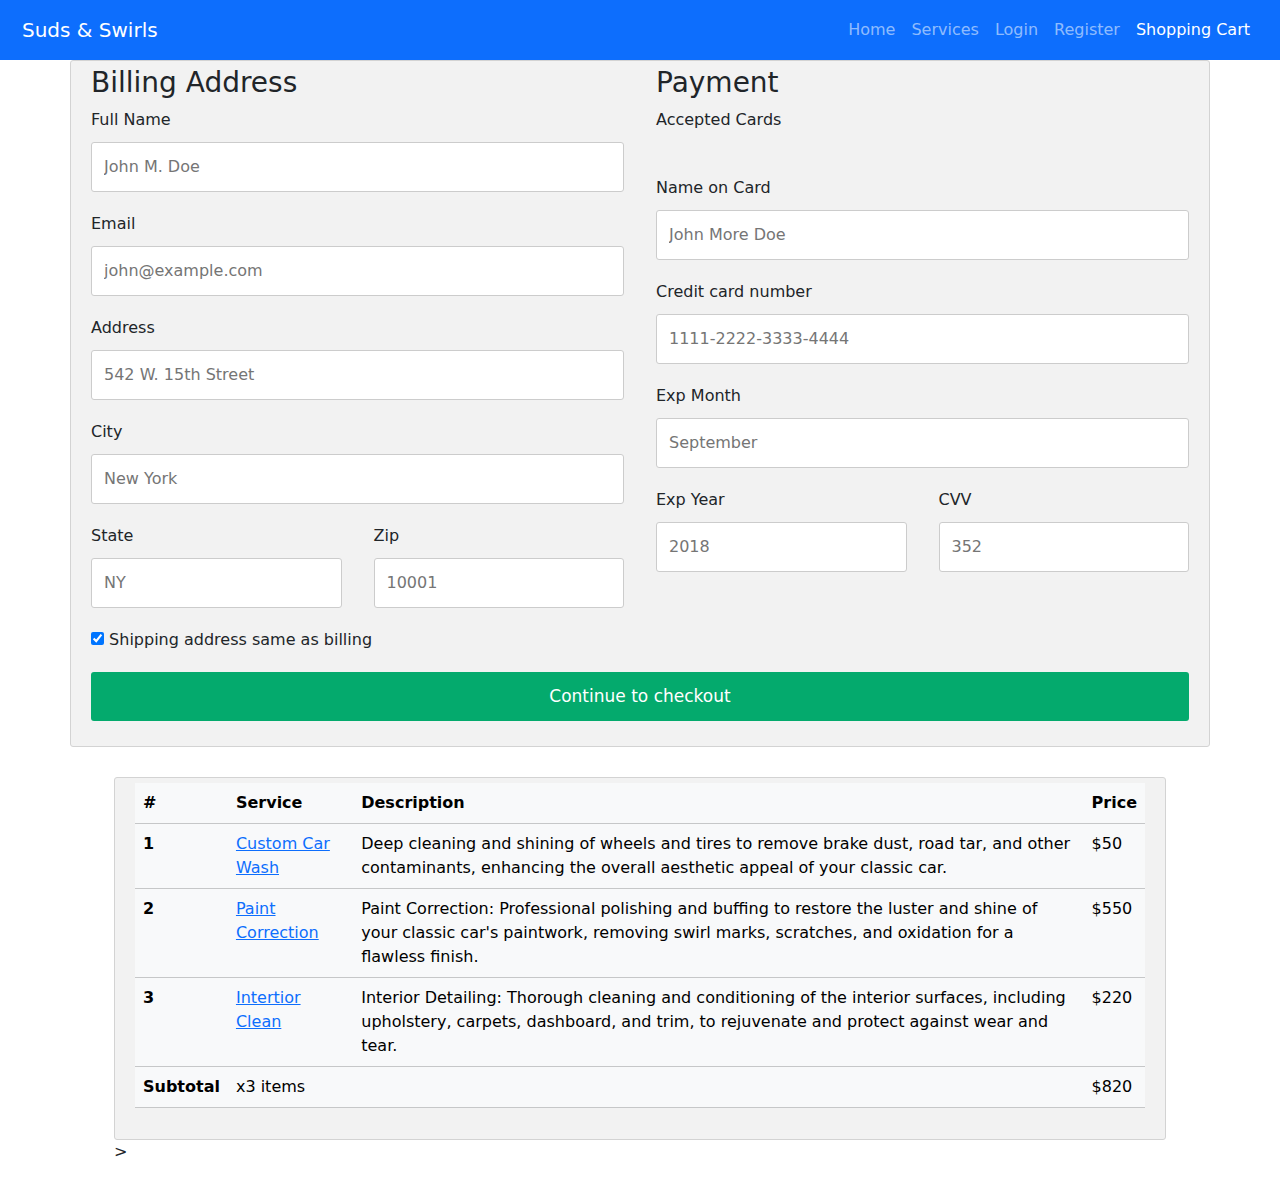
<file: pages/checkout2.html>
<!DOCTYPE html>
<html lang="en">

<head>
    <meta charset="UTF-8">
    <meta name="viewport" content="width=device-width, initial-scale=1.0">
    <link href="https://cdn.jsdelivr.net/npm/bootstrap@5.3.3/dist/css/bootstrap.min.css" rel="stylesheet"
        integrity="sha384-QWTKZyjpPEjISv5WaRU9OFeRpok6YctnYmDr5pNlyT2bRjXh0JMhjY6hW+ALEwIH" crossorigin="anonymous">
    <link rel="stylesheet" href="css/test.css">
    <title>Test Page</title>
</head>

<body>
    <header>
        <nav class="navbar navbar-expand-lg  navbar bg-primary" data-bs-theme="dark">
            <div class="container-fluid">
                <a class="navbar-brand" href="index.html">Suds & Swirls</a>
                <button class="navbar-toggler" type="button" data-bs-toggle="collapse"
                    data-bs-target="#navbarSupportedContent" aria-controls="navbarSupportedContent"
                    aria-expanded="false" aria-label="Toggle navigation">
                    <span class="navbar-toggler-icon"></span>
                </button>
                <div class="collapse navbar-collapse" id="navbarSupportedContent">
                    <ul class="navbar-nav ms-auto mb-2 mb-lg-0">
                        <li class="nav-item">
                            <a class="nav-link" aria-current="page" href="index.html">Home</a>
                        </li>
                        <li class="nav-item">
                            <a class="nav-link" href="services.html">Services</a>
                        </li>
                        <li class="nav-item">
                            <a class="nav-link" href="user_login.html">Login</a>
                        </li>
                        <li class="nav-item">
                            <a class="nav-link" href="user_registration.html">Register</a>
                        </li>
                        <li class="nav-item">
                            <a class="nav-link active" href="checkout2.html">Shopping Cart</a>
                        </li>
                    </ul>


                </div>
            </div>
        </nav>
    </header>
    <div class="row">
        <div class="col-75">
            <div class="container">
                <form action="/action_page.php">

                    <div class="row">
                        <div class="col-50">
                            <h3>Billing Address</h3>
                            <label for="fname"><i class="fa fa-user"></i> Full Name</label>
                            <input type="text" id="fname" name="firstname" placeholder="John M. Doe">
                            <label for="email"><i class="fa fa-envelope"></i> Email</label>
                            <input type="text" id="email" name="email" placeholder="john@example.com">
                            <label for="adr"><i class="fa fa-address-card-o"></i> Address</label>
                            <input type="text" id="adr" name="address" placeholder="542 W. 15th Street">
                            <label for="city"><i class="fa fa-institution"></i> City</label>
                            <input type="text" id="city" name="city" placeholder="New York">

                            <div class="row">
                                <div class="col-50">
                                    <label for="state">State</label>
                                    <input type="text" id="state" name="state" placeholder="NY">
                                </div>
                                <div class="col-50">
                                    <label for="zip">Zip</label>
                                    <input type="text" id="zip" name="zip" placeholder="10001">
                                </div>
                            </div>
                        </div>

                        <div class="col-50">
                            <h3>Payment</h3>
                            <label for="fname">Accepted Cards</label>
                            <div class="icon-container">
                                <i class="fa fa-cc-visa" style="color:navy;"></i>
                                <i class="fa fa-cc-amex" style="color:blue;"></i>
                                <i class="fa fa-cc-mastercard" style="color:red;"></i>
                                <i class="fa fa-cc-discover" style="color:orange;"></i>
                            </div>
                            <label for="cname">Name on Card</label>
                            <input type="text" id="cname" name="cardname" placeholder="John More Doe">
                            <label for="ccnum">Credit card number</label>
                            <input type="text" id="ccnum" name="cardnumber" placeholder="1111-2222-3333-4444">
                            <label for="expmonth">Exp Month</label>
                            <input type="text" id="expmonth" name="expmonth" placeholder="September">

                            <div class="row">
                                <div class="col-50">
                                    <label for="expyear">Exp Year</label>
                                    <input type="text" id="expyear" name="expyear" placeholder="2018">
                                </div>
                                <div class="col-50">
                                    <label for="cvv">CVV</label>
                                    <input type="text" id="cvv" name="cvv" placeholder="352">
                                </div>
                            </div>
                        </div>

                    </div>
                    <label>
                        <input type="checkbox" checked="checked" name="sameadr"> Shipping address same as billing
                    </label>
                    <input type="submit" value="Continue to checkout" class="btn">
                </form>
            </div>
        </div>
    
        <div class="table1">
            <div class="container">

                <table class="table table-light table-hover">
                    <thead>
                        <tr>
                            <th scope="col">#</th>
                            <th scope="col">Service</th>
                            <th scope="col">Description</th>
                            <th scope="col">Price</th>
                        </tr>
                    </thead>
                    <tbody>

                        <tr>
                            <th scope="row">1</th>
                            <td><a href="services.html">Custom Car Wash</a> <span class="price"></span></td>
                            <td>Deep cleaning and shining of wheels and tires to remove brake dust, road
                                tar, and other contaminants, enhancing the overall aesthetic appeal of your classic car.
                            </td>
                            <td>$50</td>
                        </tr>
                        <tr>
                            <th scope="row">2</th>
                            <td><a href="services.html">Paint Correction</a> <span class="price"></span></td>
                            <td>Paint Correction: Professional polishing and buffing to restore the luster
                                and shine of your classic car's paintwork, removing swirl marks, scratches, and
                                oxidation
                                for a flawless finish.</td>
                            <td>$550</td>
                        </tr>
                        <tr>
                            <th scope="row">3</th>
                            <td><a href="services.html">Intertior Clean</a> <span class="price"></span></td>
                            <td>Interior Detailing: Thorough cleaning and conditioning of the interior
                                surfaces, including upholstery, carpets, dashboard, and trim, to rejuvenate and protect
                                against wear and tear.</td>
                            <td>$220</td>
                        </tr>
                        <tr>
                            <th> Subtotal</th>
                            <td colspan="2">x3 items</td>
                            <td>$820</td>
                        </tr>

                    </tbody>
                </table>
            </div>>
        </div>
    </div>
    
    <script src="https://cdn.jsdelivr.net/npm/bootstrap@5.3.3/dist/js/bootstrap.bundle.min.js"
        integrity="sha384-YvpcrYf0tY3lHB60NNkmXc5s9fDVZLESaAA55NDzOxhy9GkcIdslK1eN7N6jIeHz"
        crossorigin="anonymous"></script>

</body>

</html>
</file>
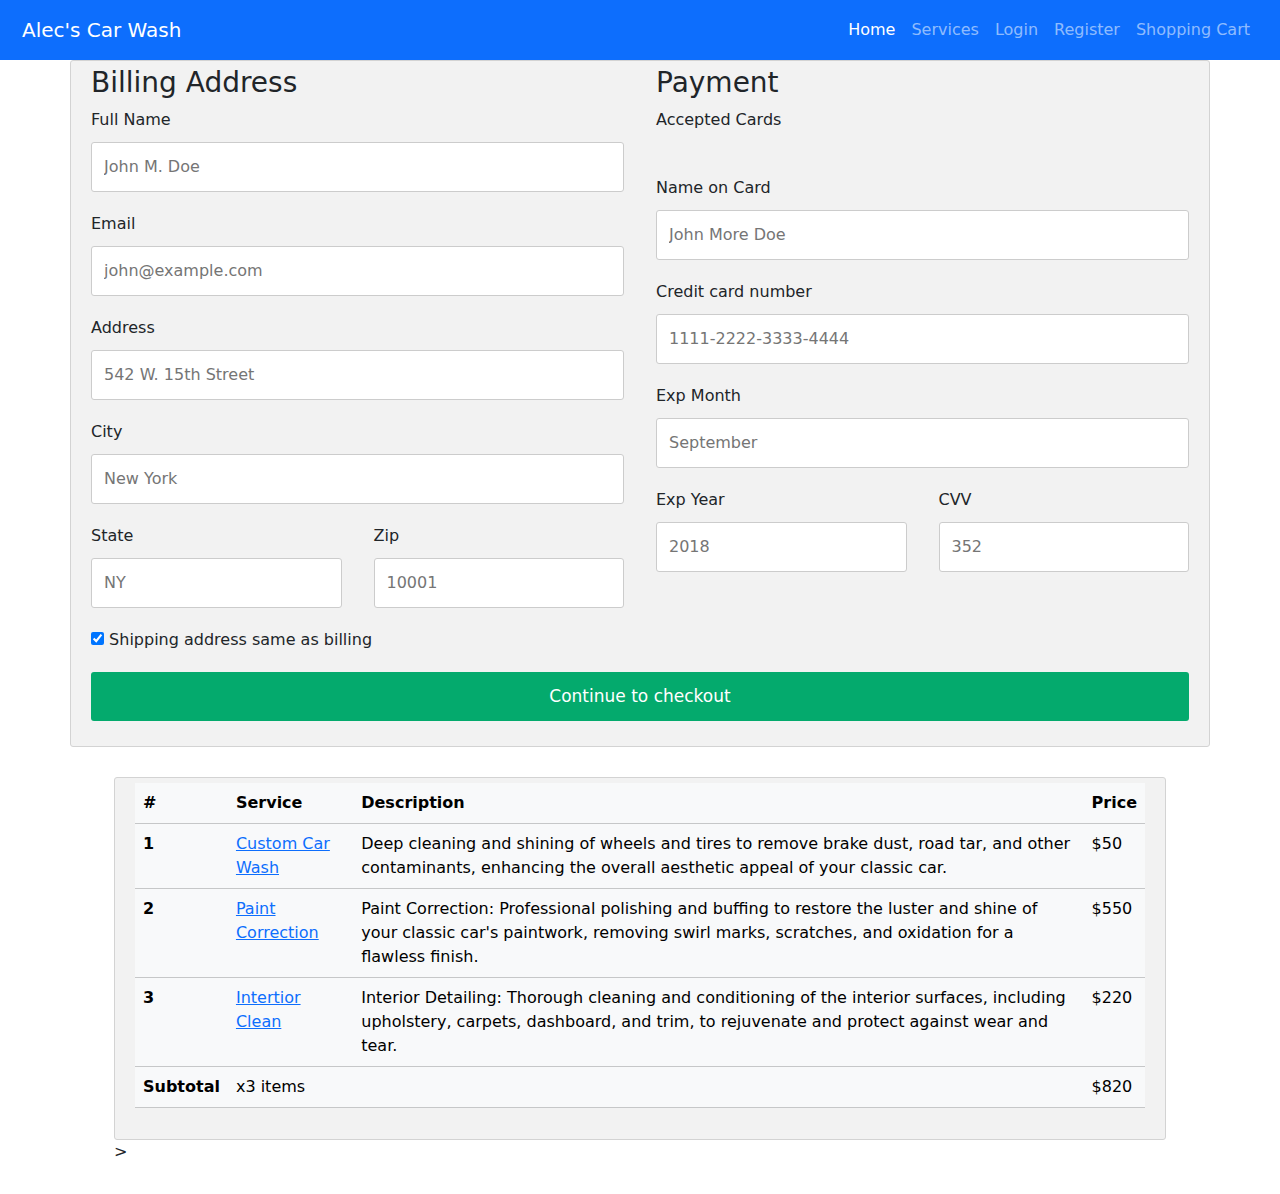
<file: pages/test.html>
<!DOCTYPE html>
<html lang="en">

<head>
    <meta charset="UTF-8">
    <meta name="viewport" content="width=device-width, initial-scale=1.0">
    <link href="https://cdn.jsdelivr.net/npm/bootstrap@5.3.3/dist/css/bootstrap.min.css" rel="stylesheet"
        integrity="sha384-QWTKZyjpPEjISv5WaRU9OFeRpok6YctnYmDr5pNlyT2bRjXh0JMhjY6hW+ALEwIH" crossorigin="anonymous">
    <link rel="stylesheet" href="css/test.css">
    <title>Test Page</title>
</head>

<body>
    <header>
        <nav class="navbar navbar-expand-lg  navbar bg-primary" data-bs-theme="dark">
            <div class="container-fluid">
                <a class="navbar-brand" href="index.html">Alec's Car Wash</a>
                <button class="navbar-toggler" type="button" data-bs-toggle="collapse"
                    data-bs-target="#navbarSupportedContent" aria-controls="navbarSupportedContent"
                    aria-expanded="false" aria-label="Toggle navigation">
                    <span class="navbar-toggler-icon"></span>
                </button>
                <div class="collapse navbar-collapse" id="navbarSupportedContent">
                    <ul class="navbar-nav ms-auto mb-2 mb-lg-0">
                        <li class="nav-item">
                            <a class="nav-link active" aria-current="page" href="index.html">Home</a>
                        </li>
                        <li class="nav-item">
                            <a class="nav-link" href="services.html">Services</a>
                        </li>
                        <li class="nav-item">
                            <a class="nav-link" href="user_login.html">Login</a>
                        </li>
                        <li class="nav-item">
                            <a class="nav-link" href="user_registration.html">Register</a>
                        </li>
                        <li class="nav-item">
                            <a class="nav-link" href="test.html">Shopping Cart</a>
                        </li>



                </div>
            </div>
        </nav>
    </header>
    <div class="row">
        <div class="col-75">
            <div class="container">
                <form action="/action_page.php">

                    <div class="row">
                        <div class="col-50">
                            <h3>Billing Address</h3>
                            <label for="fname"><i class="fa fa-user"></i> Full Name</label>
                            <input type="text" id="fname" name="firstname" placeholder="John M. Doe">
                            <label for="email"><i class="fa fa-envelope"></i> Email</label>
                            <input type="text" id="email" name="email" placeholder="john@example.com">
                            <label for="adr"><i class="fa fa-address-card-o"></i> Address</label>
                            <input type="text" id="adr" name="address" placeholder="542 W. 15th Street">
                            <label for="city"><i class="fa fa-institution"></i> City</label>
                            <input type="text" id="city" name="city" placeholder="New York">

                            <div class="row">
                                <div class="col-50">
                                    <label for="state">State</label>
                                    <input type="text" id="state" name="state" placeholder="NY">
                                </div>
                                <div class="col-50">
                                    <label for="zip">Zip</label>
                                    <input type="text" id="zip" name="zip" placeholder="10001">
                                </div>
                            </div>
                        </div>

                        <div class="col-50">
                            <h3>Payment</h3>
                            <label for="fname">Accepted Cards</label>
                            <div class="icon-container">
                                <i class="fa fa-cc-visa" style="color:navy;"></i>
                                <i class="fa fa-cc-amex" style="color:blue;"></i>
                                <i class="fa fa-cc-mastercard" style="color:red;"></i>
                                <i class="fa fa-cc-discover" style="color:orange;"></i>
                            </div>
                            <label for="cname">Name on Card</label>
                            <input type="text" id="cname" name="cardname" placeholder="John More Doe">
                            <label for="ccnum">Credit card number</label>
                            <input type="text" id="ccnum" name="cardnumber" placeholder="1111-2222-3333-4444">
                            <label for="expmonth">Exp Month</label>
                            <input type="text" id="expmonth" name="expmonth" placeholder="September">

                            <div class="row">
                                <div class="col-50">
                                    <label for="expyear">Exp Year</label>
                                    <input type="text" id="expyear" name="expyear" placeholder="2018">
                                </div>
                                <div class="col-50">
                                    <label for="cvv">CVV</label>
                                    <input type="text" id="cvv" name="cvv" placeholder="352">
                                </div>
                            </div>
                        </div>

                    </div>
                    <label>
                        <input type="checkbox" checked="checked" name="sameadr"> Shipping address same as billing
                    </label>
                    <input type="submit" value="Continue to checkout" class="btn">
                </form>
            </div>
        </div>
        <!---- Cart Menu Takein out
        <div class="col-25">
            <div class="container">
                <h4>Cart
                    <span class="price" style="color:black">
                        <i class="fa fa-shopping-cart"></i>
                        <b>4</b>
                    </span>
                </h4>
                <p><a href="services.html">Custom Car Wash</a> <span class="price">$50</span></p>
                <p><a href="services.html">Paint Correction</a> <span class="price">$100</span></p>
                <p><a href="services.html">Intertior Clean</a> <span class="price">$30</span></p>
                <hr>
                <p>Total <span class="price" style="color:black"><b>$30</b></span></p>
            </div>
       </div> -->
        <div class="table1">
            <div class="container">

                <table class="table table-light table-hover">
                    <thead>
                        <tr>
                            <th scope="col">#</th>
                            <th scope="col">Service</th>
                            <th scope="col">Description</th>
                            <th scope="col">Price</th>
                        </tr>
                    </thead>
                    <tbody>

                        <tr>
                            <th scope="row">1</th>
                            <td><a href="services.html">Custom Car Wash</a> <span class="price"></span></td>
                            <td>Deep cleaning and shining of wheels and tires to remove brake dust, road
                                tar, and other contaminants, enhancing the overall aesthetic appeal of your classic car.
                            </td>
                            <td>$50</td>
                        </tr>
                        <tr>
                            <th scope="row">2</th>
                            <td><a href="services.html">Paint Correction</a> <span class="price"></span></td>
                            <td>Paint Correction: Professional polishing and buffing to restore the luster
                                and shine of your classic car's paintwork, removing swirl marks, scratches, and
                                oxidation
                                for a flawless finish.</td>
                            <td>$550</td>
                        </tr>
                        <tr>
                            <th scope="row">3</th>
                            <td><a href="services.html">Intertior Clean</a> <span class="price"></span></td>
                            <td>Interior Detailing: Thorough cleaning and conditioning of the interior
                                surfaces, including upholstery, carpets, dashboard, and trim, to rejuvenate and protect
                                against wear and tear.</td>
                            <td>$220</td>
                        </tr>
                        <tr>
                            <th> Subtotal</th>
                            <td colspan="2">x3 items</td>
                            <td>$820</td>
                        </tr>

                    </tbody>
                </table>
            </div>>
        </div>
    </div>
    <script src="https://cdn.jsdelivr.net/npm/bootstrap@5.3.3/dist/js/bootstrap.bundle.min.js"
        integrity="sha384-YvpcrYf0tY3lHB60NNkmXc5s9fDVZLESaAA55NDzOxhy9GkcIdslK1eN7N6jIeHz"
        crossorigin="anonymous"></script>

</body>

</html>
</file>
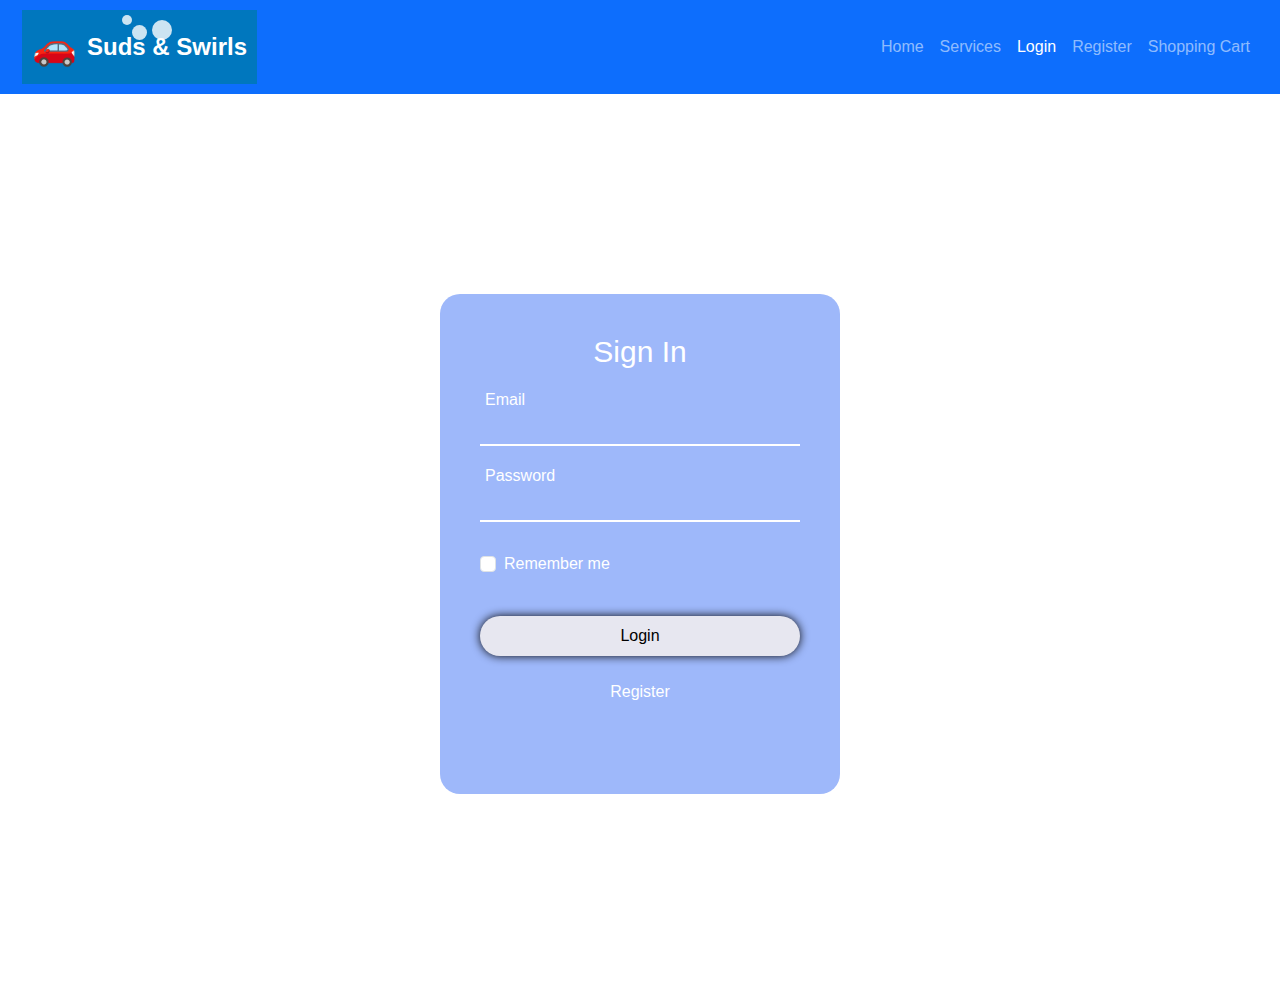
<file: pages/user_login.html>
<!DOCTYPE html>
<html lang="en">

<head>
    <meta charset="UTF-8">
    <meta name="viewport" content="width=device-width, initial-scale=1.0">
    <title>Login Page</title>
    <!---- include bootstrap css-->
    <link href="https://cdn.jsdelivr.net/npm/bootstrap@5.3.3/dist/css/bootstrap.min.css" rel="stylesheet"
        integrity="sha384-QWTKZyjpPEjISv5WaRU9OFeRpok6YctnYmDr5pNlyT2bRjXh0JMhjY6hW+ALEwIH" crossorigin="anonymous">
    <link rel="stylesheet" href="css/login.css">
</head>

<body>
    <header>
        <nav class="navbar navbar-expand-lg  navbar bg-primary" data-bs-theme="dark">
            <div class="container-fluid">
                <div class="navbar">
                    <div class="logo">
                        <div class="car">🚗</div>
                        Suds & Swirls
                    </div>
                    <div class="bubble bubble-1"></div>
                    <div class="bubble bubble-2"></div>
                    <div class="bubble bubble-3"></div>
                </div>
                <button class="navbar-toggler" type="button" data-bs-toggle="collapse"
                    data-bs-target="#navbarSupportedContent" aria-controls="navbarSupportedContent"
                    aria-expanded="false" aria-label="Toggle navigation">
                    <span class="navbar-toggler-icon"></span>
                </button>
                <div class="collapse navbar-collapse" id="navbarSupportedContent">
                    <ul class="navbar-nav ms-auto mb-2 mb-lg-0">
                        <li class="nav-item">
                            <a class="nav-link" aria-current="page" href="index.html">Home</a>
                        </li>
                        <li class="nav-item">
                            <a class="nav-link" href="services.html">Services</a>
                        </li>
                        <li class="nav-item">
                            <a class="nav-link active" href="user_login.html">Login</a>
                        </li>
                        <li class="nav-item">
                            <a class="nav-link" href="user_registration.html">Register</a>
                        </li>
                        <li class="nav-item">
                            <a class="nav-link" href="checkout2.html">Shopping Cart</a>
                        </li>
                    </ul>


                </div>
            </div>
        </nav>
    </header>

    <main>
        <section>
            <form class="wrapper" id="login">
                <h2>Sign In</h2>
                <div class="input-group">
                    <label for="username">Email</label>
                    <input type="text" id="username" minlength="3">
                </div>
                <div class="input-group">
                    <label for="password">Password</label>
                    <input type="password" id="password" minlength="6">
                </div>

                <div class="mb-3 form-check">
                    <input type="checkbox" class="form-check-input" id="exampleCheck1">
                    <label id="linkid" class="form-check-label" for="exampleCheck1">Remember me</label>
                </div>
                <br>
                <button id="loginButton" type="submit">Login</button>
                <br>
                <br>
                <a id="linkid" class="nav-link" href="user_registration.html">Register</a>
            </form>

        </section>

    </main>

    <script src="js/login.js"></script>
    <!-- includeing bootstap javascript file-->
    <script src="https://cdn.jsdelivr.net/npm/bootstrap@5.3.3/dist/js/bootstrap.bundle.min.js"
        integrity="sha384-YvpcrYf0tY3lHB60NNkmXc5s9fDVZLESaAA55NDzOxhy9GkcIdslK1eN7N6jIeHz"
        crossorigin="anonymous"></script>
</body>

</html>
</file>
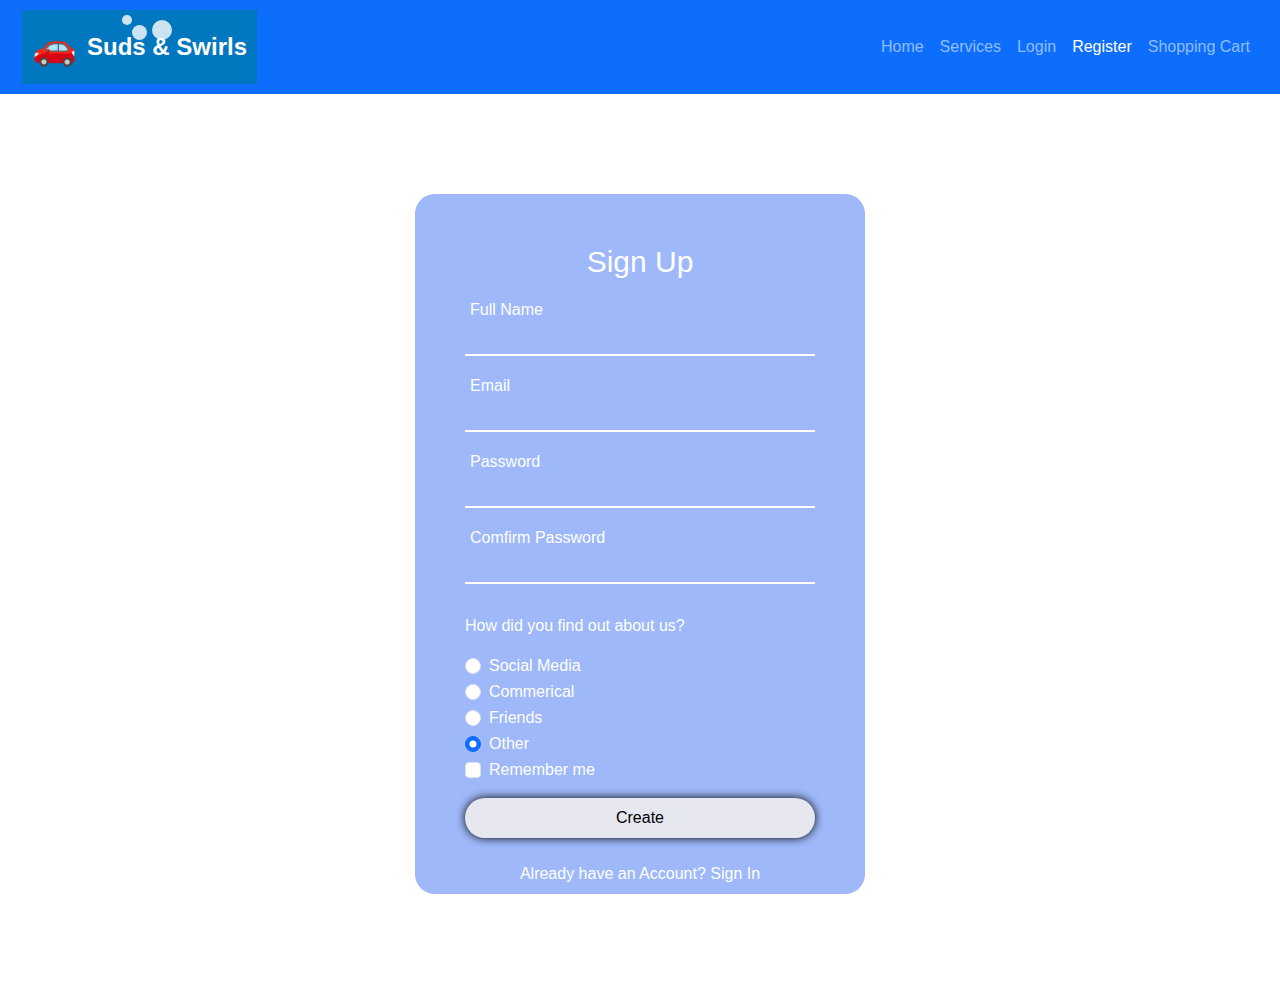
<file: pages/user_registration.html>
<!DOCTYPE html>
<html lang="en">

<head>
    <meta charset="UTF-8">
    <meta name="viewport" content="width=device-width, initial-scale=1.0">
    <title>Registration Page</title>
    <!----Include bootstrap css-->
    <link href="https://cdn.jsdelivr.net/npm/bootstrap@5.3.3/dist/css/bootstrap.min.css" rel="stylesheet"
        integrity="sha384-QWTKZyjpPEjISv5WaRU9OFeRpok6YctnYmDr5pNlyT2bRjXh0JMhjY6hW+ALEwIH" crossorigin="anonymous">
    <link rel="stylesheet" href="css/registration.css">
</head>

<body>
    <header>
        <nav class="navbar navbar-expand-lg  navbar bg-primary" data-bs-theme="dark">
            <div class="container-fluid">
                <div class="navbar">
                    <div class="logo">
                        <div class="car">🚗</div>
                        Suds & Swirls
                    </div>
                    <div class="bubble bubble-1"></div>
                    <div class="bubble bubble-2"></div>
                    <div class="bubble bubble-3"></div>
                </div>
                <button class="navbar-toggler" type="button" data-bs-toggle="collapse"
                    data-bs-target="#navbarSupportedContent" aria-controls="navbarSupportedContent"
                    aria-expanded="false" aria-label="Toggle navigation">
                    <span class="navbar-toggler-icon"></span>
                </button>
                <div class="collapse navbar-collapse" id="navbarSupportedContent">
                    <ul class="navbar-nav ms-auto mb-2 mb-lg-0">
                        <li class="nav-item">
                            <a class="nav-link" aria-current="page" href="index.html">Home</a>
                        </li>
                        <li class="nav-item">
                            <a class="nav-link" href="services.html">Services</a>
                        </li>
                        <li class="nav-item">
                            <a class="nav-link" href="user_login.html">Login</a>
                        </li>
                        <li class="nav-item">
                            <a class="nav-link active" href="user_login.html">Register</a>
                        </li>
                        <li class="nav-item">
                            <a class="nav-link" href="checkout2.html">Shopping Cart</a>
                        </li>
                    </ul>
                </div>
            </div>
        </nav>
    </header>

    <main>
        <section>
            <form class="wrapper" id="newLoginForm">
                <h2>Sign Up</h2>

                <div class="input-group">
                    <label for="fullName">Full Name</label>
                    <input type="text" name="fullName" id="fullName" minlength="3" value="" required>
                </div>
                
                <div class="input-group">
                    <label for="username">Email</label>
                    <input type="text" name="username" id="username" minlength="3" value="" required>
                </div>

                <div class="input-group">
                    <label for="password">Password</label>
                    <input type="password" name="password" id="password" minlength="6" value="" required>
                </div>

                <div class="input-group">
                    <label for="password">Comfirm Password</label>
                    <input type="password" name="password" id="password" minlength="6" value="" required>
                </div>

                <div id="referinginfo" class="how_you_find">
                    <p id="referinginfo">How did you find out about us?</p>
                    <div class="form-check">
                        <input class="form-check-input" type="radio" name="flexRadioDefault" id="flexRadioDefault1">
                        <label id="referinginfo" class="form-check-label" for="flexRadioDefault1">
                            Social Media
                        </label>
                    </div>
                    <div class="form-check">
                        <input class="form-check-input" type="radio" name="flexRadioDefault" id="flexRadioDefault2"
                            checked>
                        <label id="referinginfo" class="form-check-label" for="flexRadioDefault2">
                            Commerical
                        </label>
                    </div>
                    <div class="form-check">
                        <input class="form-check-input" type="radio" name="flexRadioDefault" id="flexRadioDefault3"
                            checked>
                        <label id="referinginfo" class="form-check-label" for="flexRadioDefault3">
                            Friends
                        </label>
                    </div>
                    <div class="form-check">
                        <input class="form-check-input" type="radio" name="flexRadioDefault" id="flexRadioDefault5"
                            checked>
                        <label id="referinginfo" class="form-check-label" for="flexRadioDefault5">
                            Other
                        </label>
                    </div>

                    <div class="mb-3 form-check">
                        <input type="checkbox" class="form-check-input" id="exampleCheck1">
                        <label id="linkid" class="form-check-label" for="exampleCheck1">Remember me</label>
                    </div>

                    <button id="createButton" type="submit">Create</button>
                    <br>
                    <br>
                    <a id="linkid" class="nav-link" href="user_login.html">Already have an Account? Sign In</a>
            </form>
        </section>
    </main>
<!--this is a test-->
    <script src="js/registration.js"></script>
    <!--Includeing bootstap javascript file-->
    <script src="https://cdn.jsdelivr.net/npm/bootstrap@5.3.3/dist/js/bootstrap.bundle.min.js"
        integrity="sha384-YvpcrYf0tY3lHB60NNkmXc5s9fDVZLESaAA55NDzOxhy9GkcIdslK1eN7N6jIeHz"
        crossorigin="anonymous"></script>
</body>

</html>
</file>
<file: pages/css/test.css>
.navbar {
  background-color: #0077be;
  padding: 10px;
  display: flex;
  align-items: center;
}
.logo {
  display: flex;
  align-items: center;
  color: white;
  font-size: 1.5em;
  font-weight: bold;
}
.logo .car {
  margin-right: 10px;
  font-size: 1.5em;
}
.bubble {
  position: absolute;
  border-radius: 50%;
  background: white;
  opacity: 0.8;
  animation: float 4s infinite;
}
@keyframes float {
  0% {
      transform: translateY(0);
      opacity: 0.8;
  }
  100% {
      transform: translateY(-20px);
      opacity: 0.2;
  }
}
.bubble-1 {
  width: 10px;
  height: 10px;
  top: 5px;
  left: 100px;
}
.bubble-2 {
  width: 15px;
  height: 15px;
  top: 15px;
  left: 110px;
}
.bubble-3 {
  width: 20px;
  height: 20px;
  top: 10px;
  left: 130px;
}




.row {
    display: -ms-flexbox; /* IE10 */
    display: flex;
    -ms-flex-wrap: wrap; /* IE10 */
    flex-wrap: wrap;
    margin: 0 -16px;
  }
  
  .col-25 {
    -ms-flex: 25%; /* IE10 */
    flex: 25%;
  }
  
  .col-50 {
    -ms-flex: 50%; /* IE10 */
    flex: 50%;
  }
  
  .col-75 {
    -ms-flex: 75%; /* IE10 */
    flex: 75%;
  }
  
  .col-25,
  .col-50,
  .col-75 {
    padding: 0 16px;
  }
  
  .container {
    background-color: #f2f2f2;
    padding: 5px 20px 15px 20px;
    border: 1px solid lightgrey;
    border-radius: 3px;
  }
  
  input[type=text] {
    width: 100%;
    margin-bottom: 20px;
    padding: 12px;
    border: 1px solid #ccc;
    border-radius: 3px;
  }
  
  label {
    margin-bottom: 10px;
    display: block;
  }
  
  .icon-container {
    margin-bottom: 20px;
    padding: 7px 0;
    font-size: 24px;
  }
  
  .btn {
    background-color: #04AA6D;
    color: white;
    padding: 12px;
    margin: 10px 0;
    border: none;
    width: 100%;
    border-radius: 3px;
    cursor: pointer;
    font-size: 17px;
  }
  
  .btn:hover {
    background-color: #45a049;
  }
  
  span.price {
    float: right;
    color: grey;
  
  }
  .table1 {
    
    padding: 30px 130px 30px 130px;

  }
  
  /* Responsive layout - when the screen is less than 800px wide, make the two columns stack on top of each other instead of next to each other (and change the direction - make the "cart" column go on top) */
  @media (max-width: 800px) {
    .row {
      flex-direction: column-reverse;
    }
    .col-25 {
      margin-bottom: 20px;
    }
  }
</file>
<file: pages/css/login.css>
* {
    margin:0;
    padding:0;
    box-sizing: border-box;
    font-family:'Poppins', sans-serif;
}


.navbar {
    background-color: #0077be;
    padding: 10px;
    display: flex;
    align-items: center;
}
.logo {
    display: flex;
    align-items: center;
    color: white;
    font-size: 1.5em;
    font-weight: bold;
}
.logo .car {
    margin-right: 10px;
    font-size: 1.5em;
}
.bubble {
    position: absolute;
    border-radius: 50%;
    background: white;
    opacity: 0.8;
    animation: float 4s infinite;
}
@keyframes float {
    0% {
        transform: translateY(0);
        opacity: 0.8;
    }
    100% {
        transform: translateY(-20px);
        opacity: 0.2;
    }
}
.bubble-1 {
    width: 10px;
    height: 10px;
    top: 5px;
    left: 100px;
}
.bubble-2 {
    width: 15px;
    height: 15px;
    top: 15px;
    left: 110px;
}
.bubble-3 {
    width: 20px;
    height: 20px;
    top: 10px;
    left: 130px;
}




main{
    display: flex;
    justify-content: center;
    align-items: center;
    min-height: 100vh;
}

.wrapper {
    position: relative;
    width: 400px;
    height: 500px;
    background-color: rgb(158, 184, 250);
    border-radius: 20px;
    padding: 40px;
    overflow: hidden;
}

.form-wrapper {
    display: flex;
    justify-content: center;
    align-items: center;
    width: 100%;
    height: 100%;
    transition: 1s ease-in-out;
}

h2 {
    font-size: 30px;
    color: white;
    text-align: center;
}

.input-group {
    position: relative;
    margin: 30px 0;
    border-bottom: 2px solid white;
}


.input-group label {
    position:relative;
    top: 50%;
    left: 5px;
    transform: translateY(-50%);
    font-size: 16px;
    color: white;
    pointer-events: none;
    transition: .5s;
}

.input-group input {
    width: 320px;
    height: 20px;
    font-size: 16px;
    color: white;
    padding: 0 5px;
    background: transparent;
    border: none;
    outline: none;
}

.input-group input:focus~label, 
.input-group input:valid~label {
    top: -5px;
}

.remember {
    margin: -5px 0 15px 5px;

}

.remember label{
    color: black;
    font-size: 14px;
}

button {
    position: relative;
    width: 100%;
    height: 40px;
    background: rgb(231, 231, 240);
    box-shadow: 0 0 10px rgb(8, 8, 11);
    font-size: 16px;
    color: black;
    font-weight: 500;
    cursor:pointer;
    border-radius: 30px;
    border: none;
    outline: none;
}

#navbarDesign{
    font-family: 'Franklin Gothic Medium', 'Arial Narrow', Arial, sans-serif;
    color: rgb(114, 15, 251);
    background-color: aliceblue;
}

#linkid{
    text-align: center;
    color: white;
}
</file>
<file: pages/css/registration.css>
* {
    margin:0;
    padding:0;
    box-sizing: border-box;
    font-family:'Poppins', sans-serif;
}

.navbar {
    background-color: #0077be;
    padding: 10px;
    display: flex;
    align-items: center;
}
.logo {
    display: flex;
    align-items: center;
    color: white;
    font-size: 1.5em;
    font-weight: bold;
}
.logo .car {
    margin-right: 10px;
    font-size: 1.5em;
}
.bubble {
    position: absolute;
    border-radius: 50%;
    background: white;
    opacity: 0.8;
    animation: float 4s infinite;
}
@keyframes float {
    0% {
        transform: translateY(0);
        opacity: 0.8;
    }
    100% {
        transform: translateY(-20px);
        opacity: 0.2;
    }
}
.bubble-1 {
    width: 10px;
    height: 10px;
    top: 5px;
    left: 100px;
}
.bubble-2 {
    width: 15px;
    height: 15px;
    top: 15px;
    left: 110px;
}
.bubble-3 {
    width: 20px;
    height: 20px;
    top: 10px;
    left: 130px;
}




main{
    display: flex;
    justify-content: center;
    align-items: center;
    min-height: 100vh;
}

.wrapper {
    position: relative;
    width: 450px;
    height: 700px;
    background-color: rgb(158, 184, 250);
    border-radius: 20px;
    padding: 50px;
    overflow: hidden;
}

.form-wrapper {
    display: flex;
    justify-content: center;
    align-items: center;
    width: 100%;
    height: 100%;
    transition: 1s ease-in-out;
}

h2 {
    font-size: 30px;
    color: white;
    text-align: center;
}

.input-group {
    position: relative;
    margin: 30px 0;
    border-bottom: 2px solid #fff;
}


.input-group label {
    position:relative;
    top: 50%;
    left: 5px;
    transform: translateY(-50%);
    font-size: 16px;
    color: #fff;
    pointer-events: none;
    transition: .5s;
}

.input-group input {
    width: 320px;
    height: 20px;
    font-size: 16px;
    color: #fff;
    padding: 0 5px;
    background: transparent;
    border: none;
    outline: none;
}

.input-group input:focus~label, 
.input-group input:valid~label {
    top: -5px;
}

.remember {
    margin: -5px 0 15px 5px;

}

.remember label{
    color: black;
    font-size: 14px;
}

button {
    position: relative;
    width: 100%;
    height: 40px;
    background: rgb(231, 231, 240);
    box-shadow: 0 0 10px rgb(2, 2, 2);
    font-size: 16px;
    color: black;
    font-weight: 500;
    cursor:pointer;
    border-radius: 30px;
    border: none;
    outline: none;
}


#linkid{
    text-align: center;
    color: white;
}

#referinginfo{
    color: white;
}
</file>
